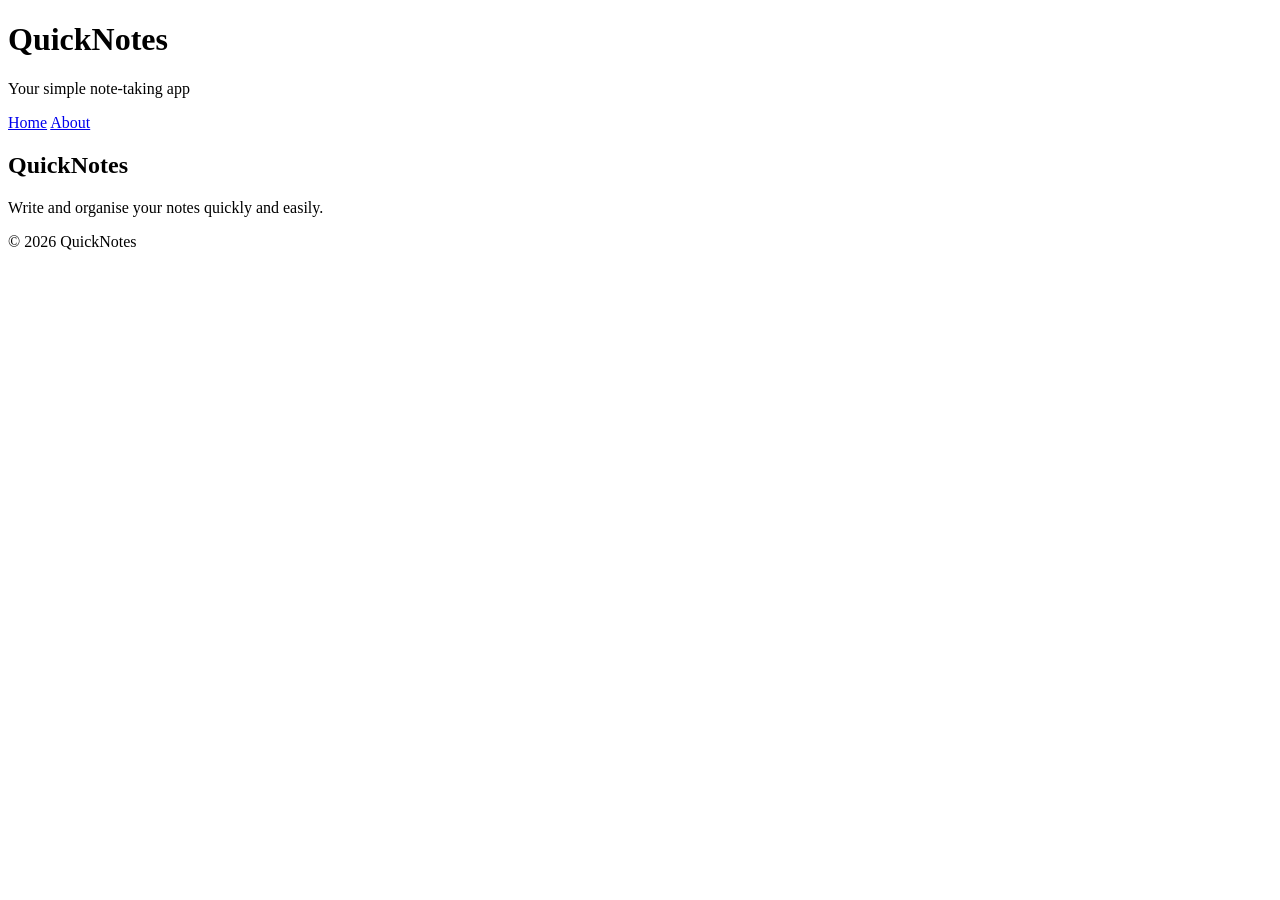
<file: day1/index.html>
<!DOCTYPE html>
<html lang="en">
<head>
    <meta charset="UTF-8">
    <meta name="viewport" content="width=device-width, initial-scale=1.0">
    <title>QuickNotes</title>
</head>
<body>

    <header>
        <h1>QuickNotes</h1>
        <p>Your simple note-taking app</p>

        <nav>
            <a href="index.html">Home</a>
            <a href="about.html">About</a>
        </nav>
    </header>

    <main>
        <h2>QuickNotes</h2>
        <p>Write and organise your notes quickly and easily.</p>
    </main>

    <footer>
        <p>&copy; 2026 QuickNotes</p>
    </footer>

</body>
</html>
</file>
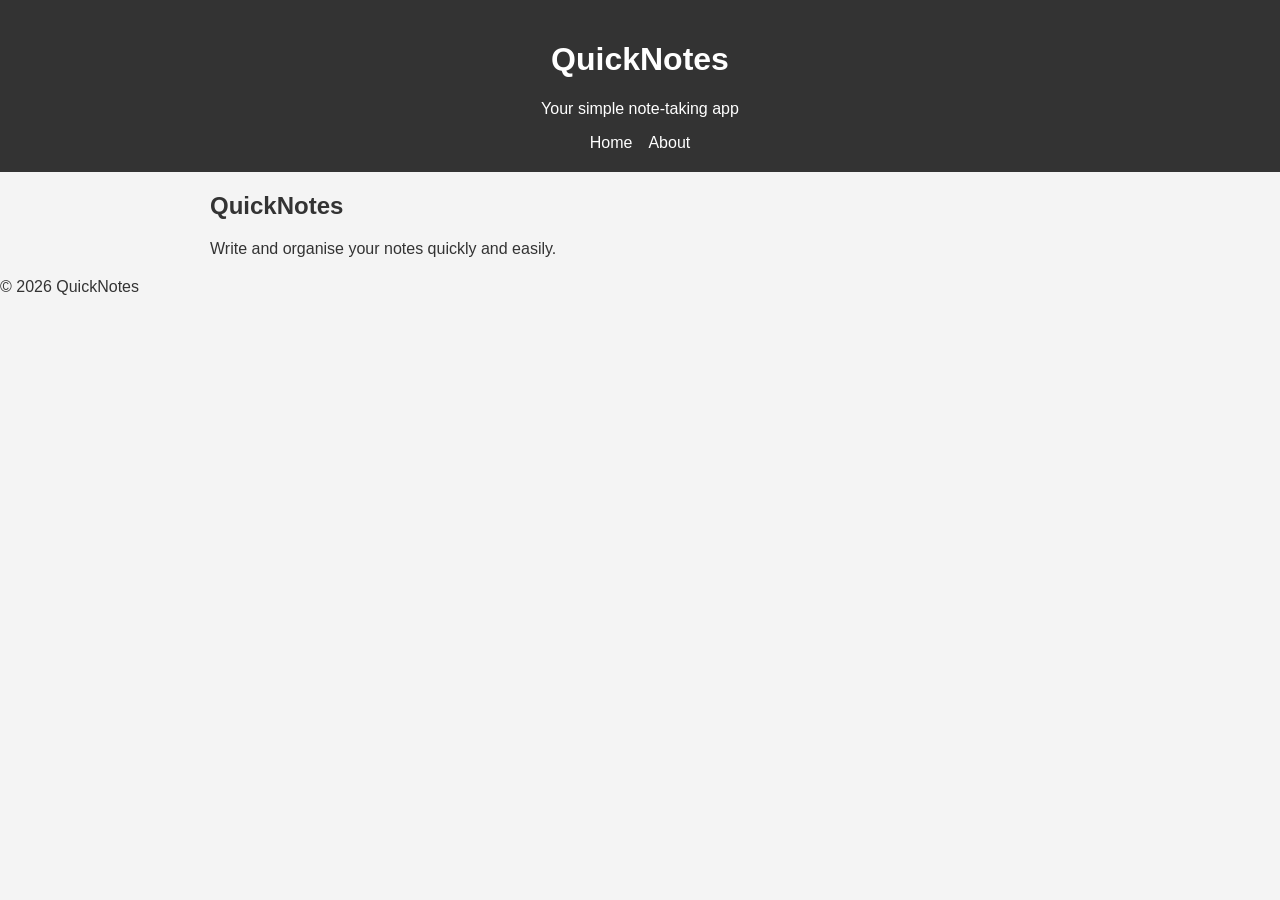
<file: day2/index.html>
<!DOCTYPE html>
<html lang="en">
<head>
    <meta charset="UTF-8">
    <meta name="viewport" content="width=device-width, initial-scale=1.0">
    <title>QuickNotes</title>
    <link rel="stylesheet" href="style.css">
</head>
<body>

    <header>
        <h1>QuickNotes</h1>
        <p>Your simple note-taking app</p>

        <nav>
            <a href="index.html">Home</a>
            <a href="about.html">About</a>
        </nav>
    </header>

    <main>
        <h2>QuickNotes</h2>
        <p>Write and organise your notes quickly and easily.</p>
    </main>

    <footer>
        <p>&copy; 2026 QuickNotes</p>
    </footer>

</body>
</html>
</file>
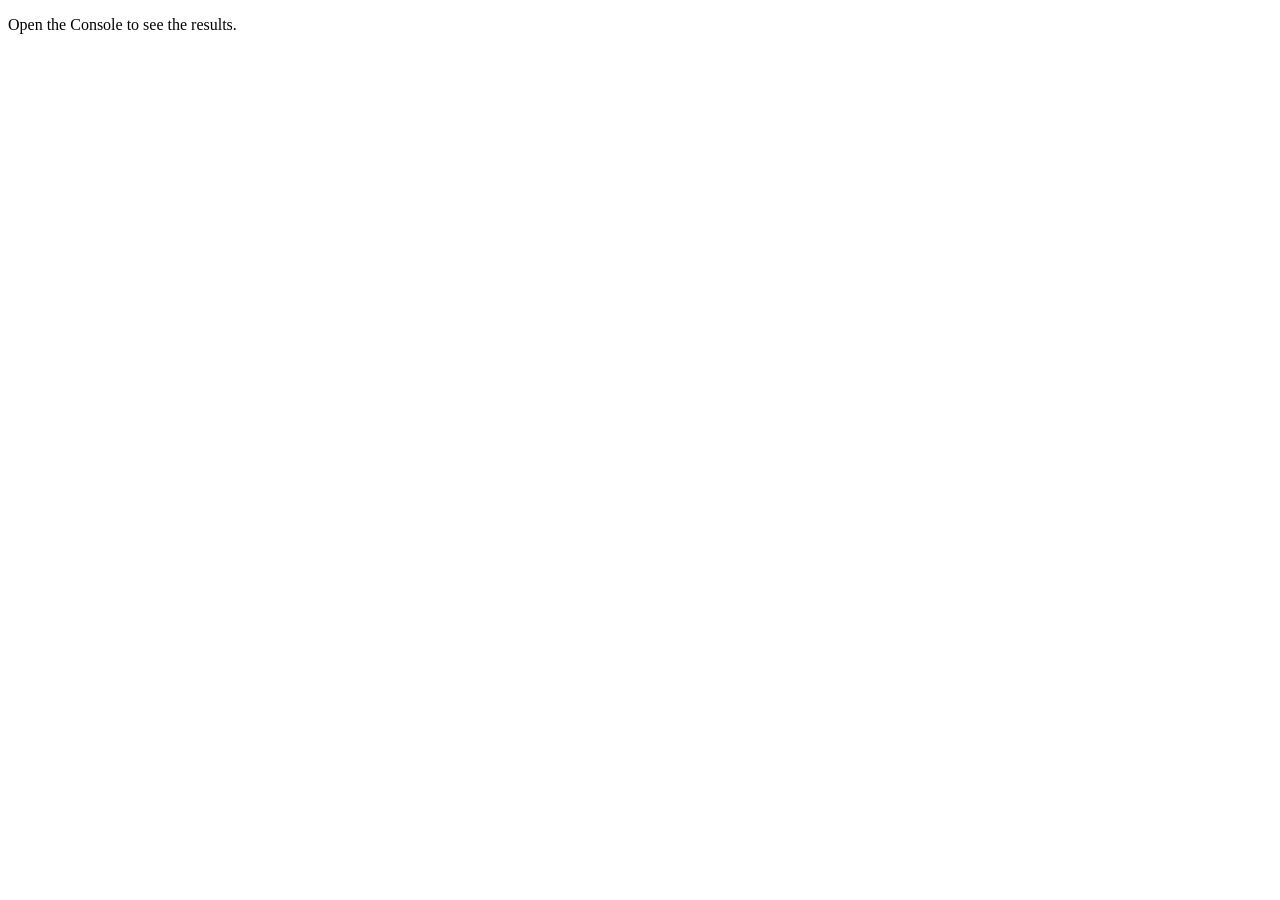
<file: day3/index.html>
<!DOCTYPE html>
<html lang="en">
<head>
    <meta charset="UTF-8">
    <meta name="viewport" content="width=device-width, initial-scale=1.0">
    <title>Notes Toolkit</title>
    <script src="script.js" defer></script>
</head>
<body>
    <p>Open the Console to see the results.</p>
</body>
</html>
</file>
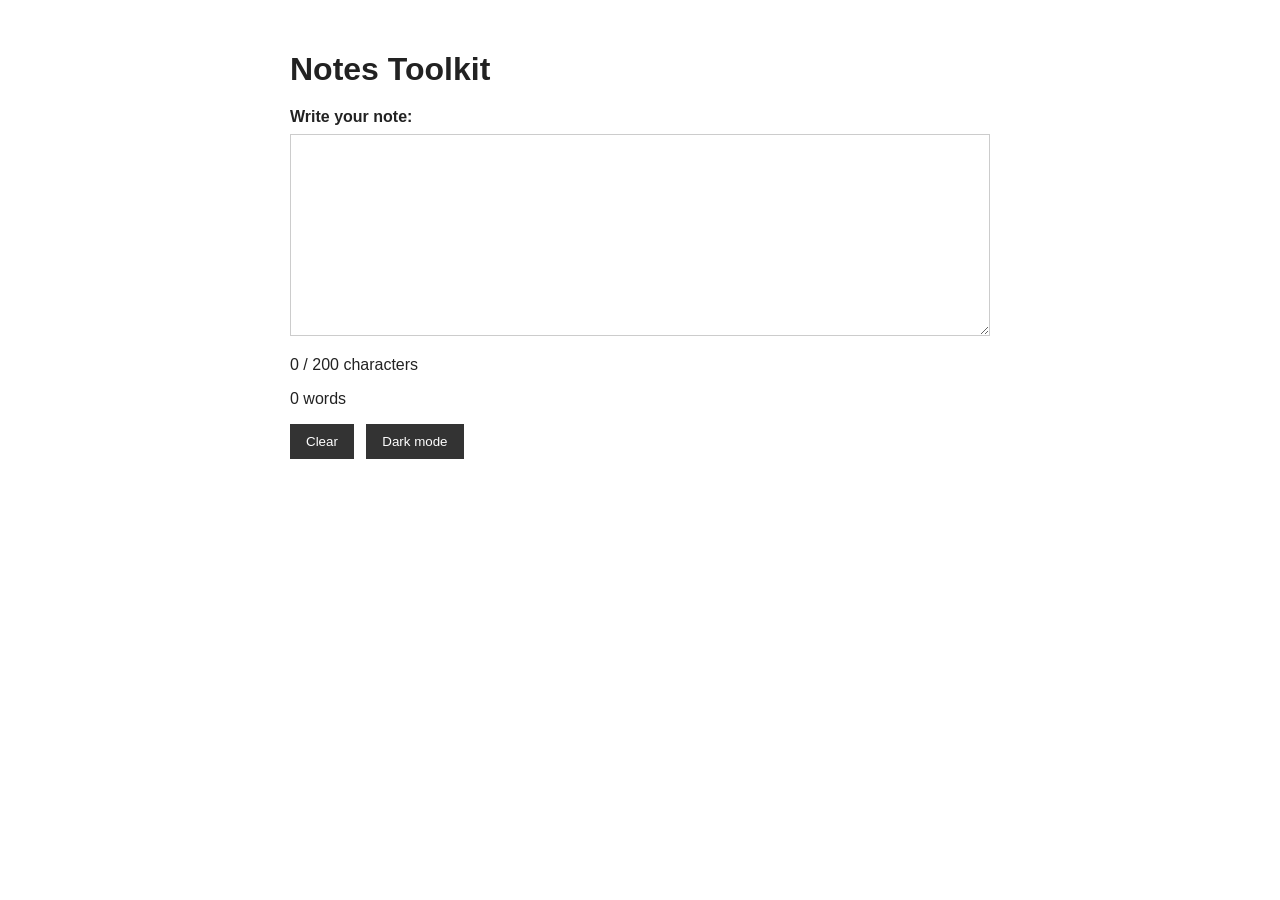
<file: day4/index.html>
<!DOCTYPE html>
<html lang="en">
<head>
    <meta charset="UTF-8">
    <meta name="viewport" content="width=device-width, initial-scale=1.0">
    <title>Notes Toolkit</title>
    <link rel="stylesheet" href="style.css">
    <script src="script.js" defer></script>
</head>
<body>

    <main>
        <h1>Notes Toolkit</h1>

        <label for="note-text">Write your note:</label>
        <textarea id="note-text" rows="10" cols="50"></textarea>

        <p id="char-count">0 / 200 characters</p>
        <p id="word-count">0 words</p>

        <button id="clear-btn">Clear</button>
        <button id="theme-toggle">Dark mode</button>
    </main>

</body>
</html>
</file>
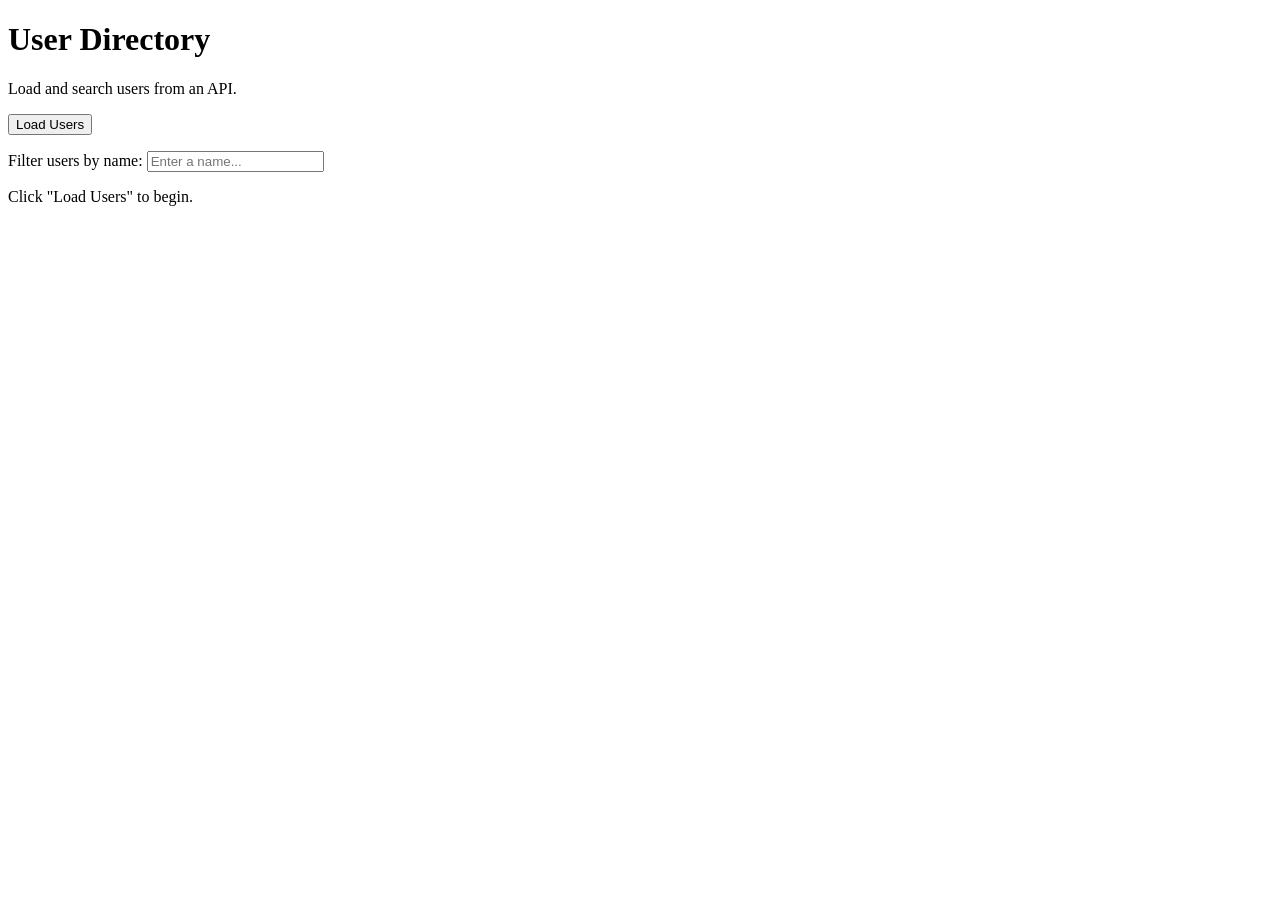
<file: day5/index.html>
<!DOCTYPE html>
<html lang="en">
<head>
    <meta charset="UTF-8">
    <meta name="viewport" content="width=device-width, initial-scale=1.0">
    <title>Day 5 - User Directory</title>
    <script src="users.js" defer></script>
</head>
<body>
    <header>
        <h1>User Directory</h1>
        <p>Load and search users from an API.</p>
    </header>

    <main>
        <button id="load-users" type="button">Load Users</button>

        <p>
            <label for="filter-input">Filter users by name:</label>
            <input
                type="text"
                id="filter-input"
                placeholder="Enter a name..."
            >
        </p>

        <p id="status" role="status">Click "Load Users" to begin.</p>

        <ul id="users-list"></ul>
    </main>
</body>
</html>
</file>
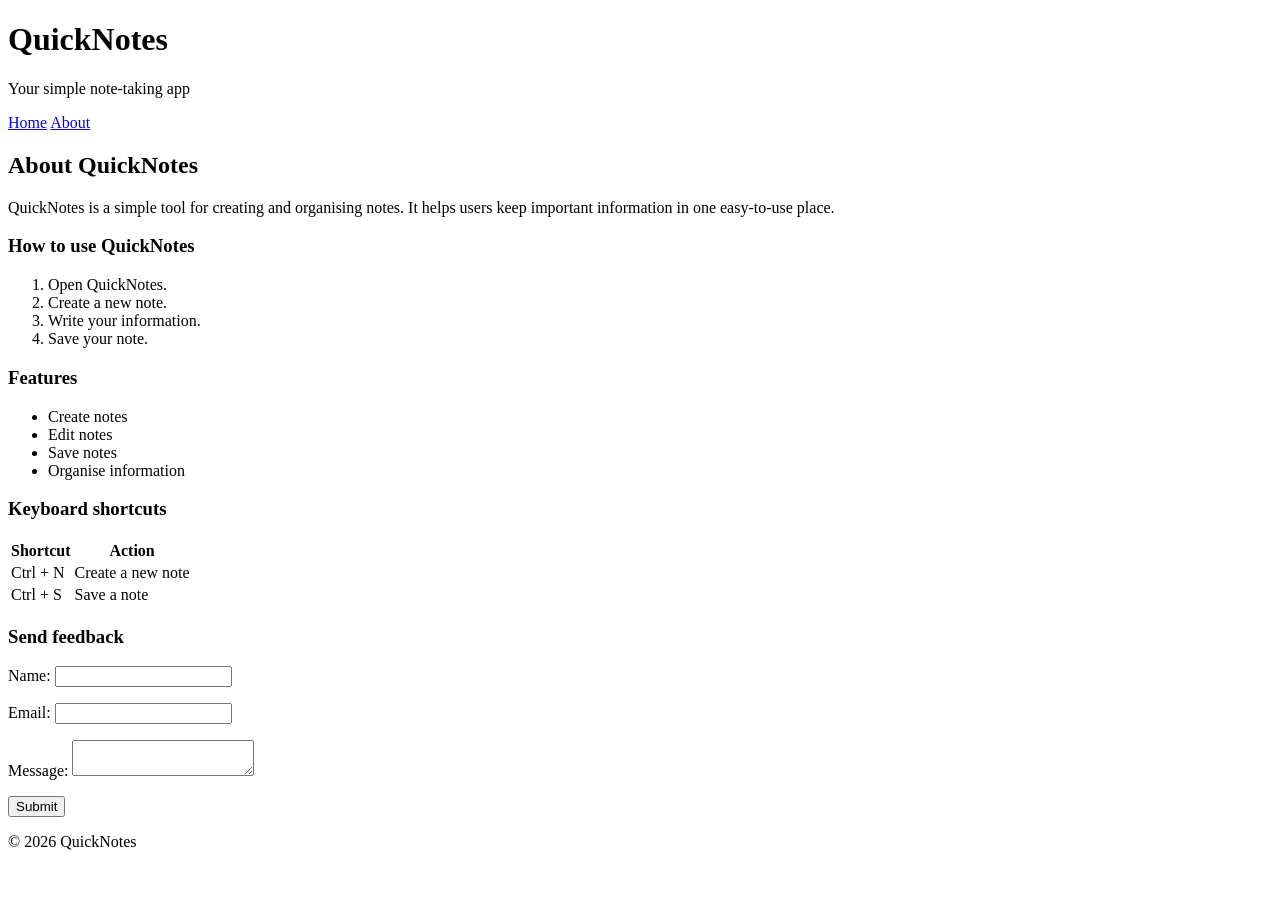
<file: day1/about.html>
<!DOCTYPE html>
<html lang="en">
<head>
    <meta charset="UTF-8">
    <meta name="viewport" content="width=device-width, initial-scale=1.0">
    <title>About QuickNotes</title>
</head>
<body>

    <header>
        <h1>QuickNotes</h1>
        <p>Your simple note-taking app</p>

        <nav>
            <a href="index.html">Home</a>
            <a href="about.html">About</a>
        </nav>
    </header>

    <main>

        <h2>About QuickNotes</h2>

        <p>
            QuickNotes is a simple tool for creating and organising notes.
            It helps users keep important information in one easy-to-use place.
        </p>

        <section>
            <h3>How to use QuickNotes</h3>

            <ol>
                <li>Open QuickNotes.</li>
                <li>Create a new note.</li>
                <li>Write your information.</li>
                <li>Save your note.</li>
            </ol>
        </section>

        <section>
            <h3>Features</h3>

            <ul>
                <li>Create notes</li>
                <li>Edit notes</li>
                <li>Save notes</li>
                <li>Organise information</li>
            </ul>
        </section>

        <section>
            <h3>Keyboard shortcuts</h3>

            <table>
                <thead>
                    <tr>
                        <th>Shortcut</th>
                        <th>Action</th>
                    </tr>
                </thead>

                <tbody>
                    <tr>
                        <td>Ctrl + N</td>
                        <td>Create a new note</td>
                    </tr>
                    <tr>
                        <td>Ctrl + S</td>
                        <td>Save a note</td>
                    </tr>
                </tbody>
            </table>
        </section>

        <section>
            <h3>Send feedback</h3>

            <form>
                <p>
                    <label for="name">Name:</label>
                    <input type="text" id="name" name="name" required>
                </p>

                <p>
                    <label for="email">Email:</label>
                    <input type="email" id="email" name="email" required>
                </p>

                <p>
                    <label for="message">Message:</label>
                    <textarea id="message" name="message" required></textarea>
                </p>

                <button type="submit">Submit</button>
            </form>
        </section>

    </main>

    <footer>
        <p>&copy; 2026 QuickNotes</p>
    </footer>

</body>
</html>
</file>
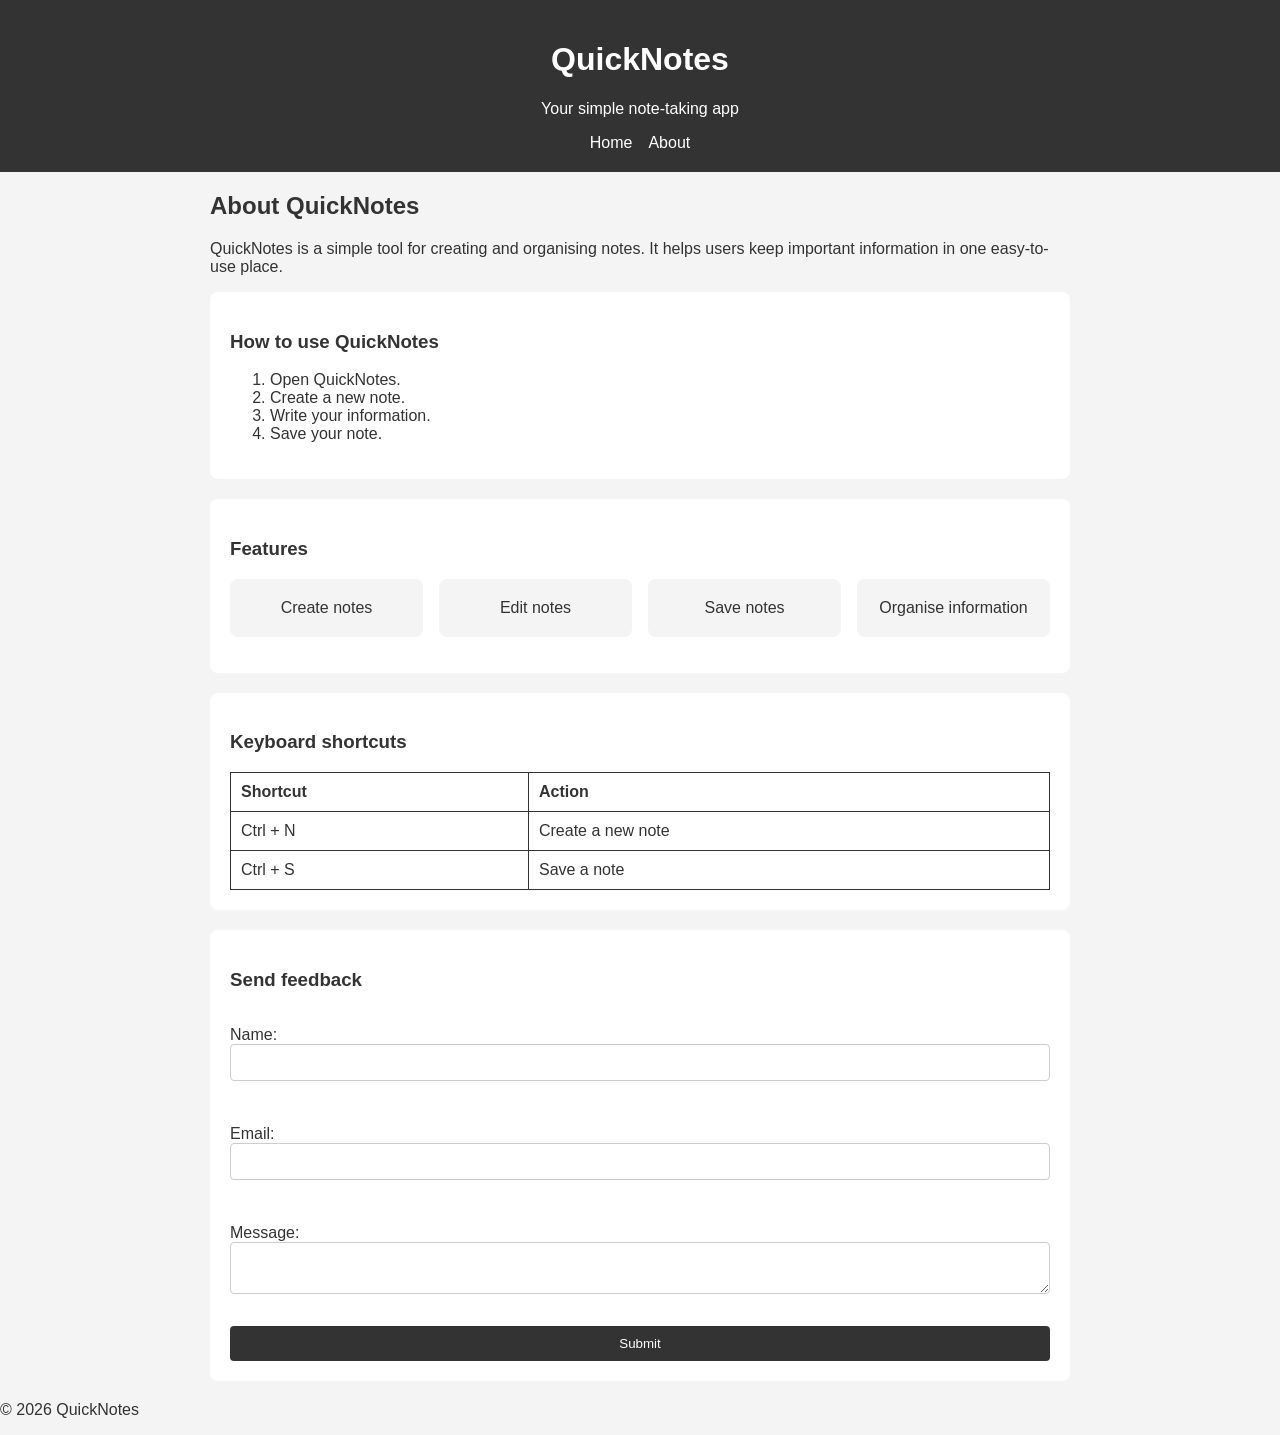
<file: day2/about.html>
<!DOCTYPE html>
<html lang="en">
<head>
    <meta charset="UTF-8">
    <meta name="viewport" content="width=device-width, initial-scale=1.0">
    <title>About QuickNotes</title>
    <link rel="stylesheet" href="style.css">
</head>
<body>

    <header>
        <h1>QuickNotes</h1>
        <p>Your simple note-taking app</p>

        <nav>
            <a href="index.html">Home</a>
            <a href="about.html">About</a>
        </nav>
    </header>

    <main>

        <h2>About QuickNotes</h2>

        <p>
            QuickNotes is a simple tool for creating and organising notes.
            It helps users keep important information in one easy-to-use place.
        </p>

        <section>
            <h3>How to use QuickNotes</h3>

            <ol>
                <li>Open QuickNotes.</li>
                <li>Create a new note.</li>
                <li>Write your information.</li>
                <li>Save your note.</li>
            </ol>
        </section>

<section>
    <h3>Features</h3>

    <ul class="features">
        <li>Create notes</li>
        <li>Edit notes</li>
        <li>Save notes</li>
        <li>Organise information</li>
    </ul>
</section>

        <section>
            <h3>Keyboard shortcuts</h3>

            <table>
                <thead>
                    <tr>
                        <th>Shortcut</th>
                        <th>Action</th>
                    </tr>
                </thead>

                <tbody>
                    <tr>
                        <td>Ctrl + N</td>
                        <td>Create a new note</td>
                    </tr>
                    <tr>
                        <td>Ctrl + S</td>
                        <td>Save a note</td>
                    </tr>
                </tbody>
            </table>
        </section>

        <section>
            <h3>Send feedback</h3>

            <form>
                <p>
                    <label for="name">Name:</label>
                    <input type="text" id="name" name="name" required>
                </p>

                <p>
                    <label for="email">Email:</label>
                    <input type="email" id="email" name="email" required>
                </p>

                <p>
                    <label for="message">Message:</label>
                    <textarea id="message" name="message" required></textarea>
                </p>

                <button type="submit">Submit</button>
            </form>
        </section>

    </main>

    <footer>
        <p>&copy; 2026 QuickNotes</p>
    </footer>

</body>
</html>
</file>
<file: day2/style.css>
* {
    box-sizing: border-box;
}

body {
    margin: 0;
    font-family: Arial, sans-serif;
    background-color: #f4f4f4;
    color: #333;
}
header {
    background-color: #333;
    color: white;
    text-align: center;
    padding: 20px;
}
nav {
    display: flex;
    justify-content: center;
    gap: 16px;
}

nav a {
    color: white;
    text-decoration: none;
    transition: 0.3s;
}

nav a:hover {
    text-decoration: underline;
}
main {
    max-width: 900px;
    margin: 20px auto;
    padding: 0 20px;
}

section {
    background-color: white;
    padding: 20px;
    margin-bottom: 20px;
    border-radius: 8px;
}
.features {
    display: grid;
    grid-template-columns: repeat(auto-fit, minmax(180px, 1fr));
    gap: 16px;
    list-style: none;
    padding: 0;
}

.features li {
    background-color: #f4f4f4;
    padding: 20px;
    text-align: center;
    border-radius: 8px;
}
table {
    width: 100%;
    border-collapse: collapse;
}

th,
td {
    border: 1px solid #333;
    padding: 10px;
    text-align: left;
}
form {
    display: flex;
    flex-direction: column;
    gap: 12px;
}

input,
textarea,
select {
    width: 100%;
    padding: 10px;
    border: 1px solid #ccc;
    border-radius: 4px;
}
button {
    padding: 10px 20px;
    background-color: #333;
    color: white;
    border: none;
    border-radius: 4px;
    cursor: pointer;
    transition: 0.3s;
}

button:hover {
    background-color: #555;
}
@media (max-width: 600px) {
    header {
        font-size: 18px;
        padding: 12px;
    }
}
</file>
<file: day4/style.css>
:root {
    --bg-color: #ffffff;
    --text-color: #222222;
    --button-bg: #333333;
    --button-text: #ffffff;
    --border-color: #cccccc;
}

body.dark {
    --bg-color: #222222;
    --text-color: #ffffff;
    --button-bg: #ffffff;
    --button-text: #222222;
    --border-color: #555555;
}

body {
    background-color: var(--bg-color);
    color: var(--text-color);
    font-family: Arial, sans-serif;
    margin: 0;
    padding: 30px;
}

main {
    max-width: 700px;
    margin: 0 auto;
}

h1 {
    margin-bottom: 20px;
}

label {
    display: block;
    margin-bottom: 8px;
    font-weight: bold;
}

textarea {
    width: 100%;
    padding: 10px;
    box-sizing: border-box;
    border: 1px solid var(--border-color);
    background-color: var(--bg-color);
    color: var(--text-color);
    font-family: Arial, sans-serif;
    font-size: 16px;
}

button {
    padding: 10px 16px;
    margin-right: 8px;
    border: none;
    background-color: var(--button-bg);
    color: var(--button-text);
    cursor: pointer;
}

button:hover {
    opacity: 0.8;
}

.warning {
    color: orange;
}

.over {
    color: red;
    font-weight: bold;
}
</file>
